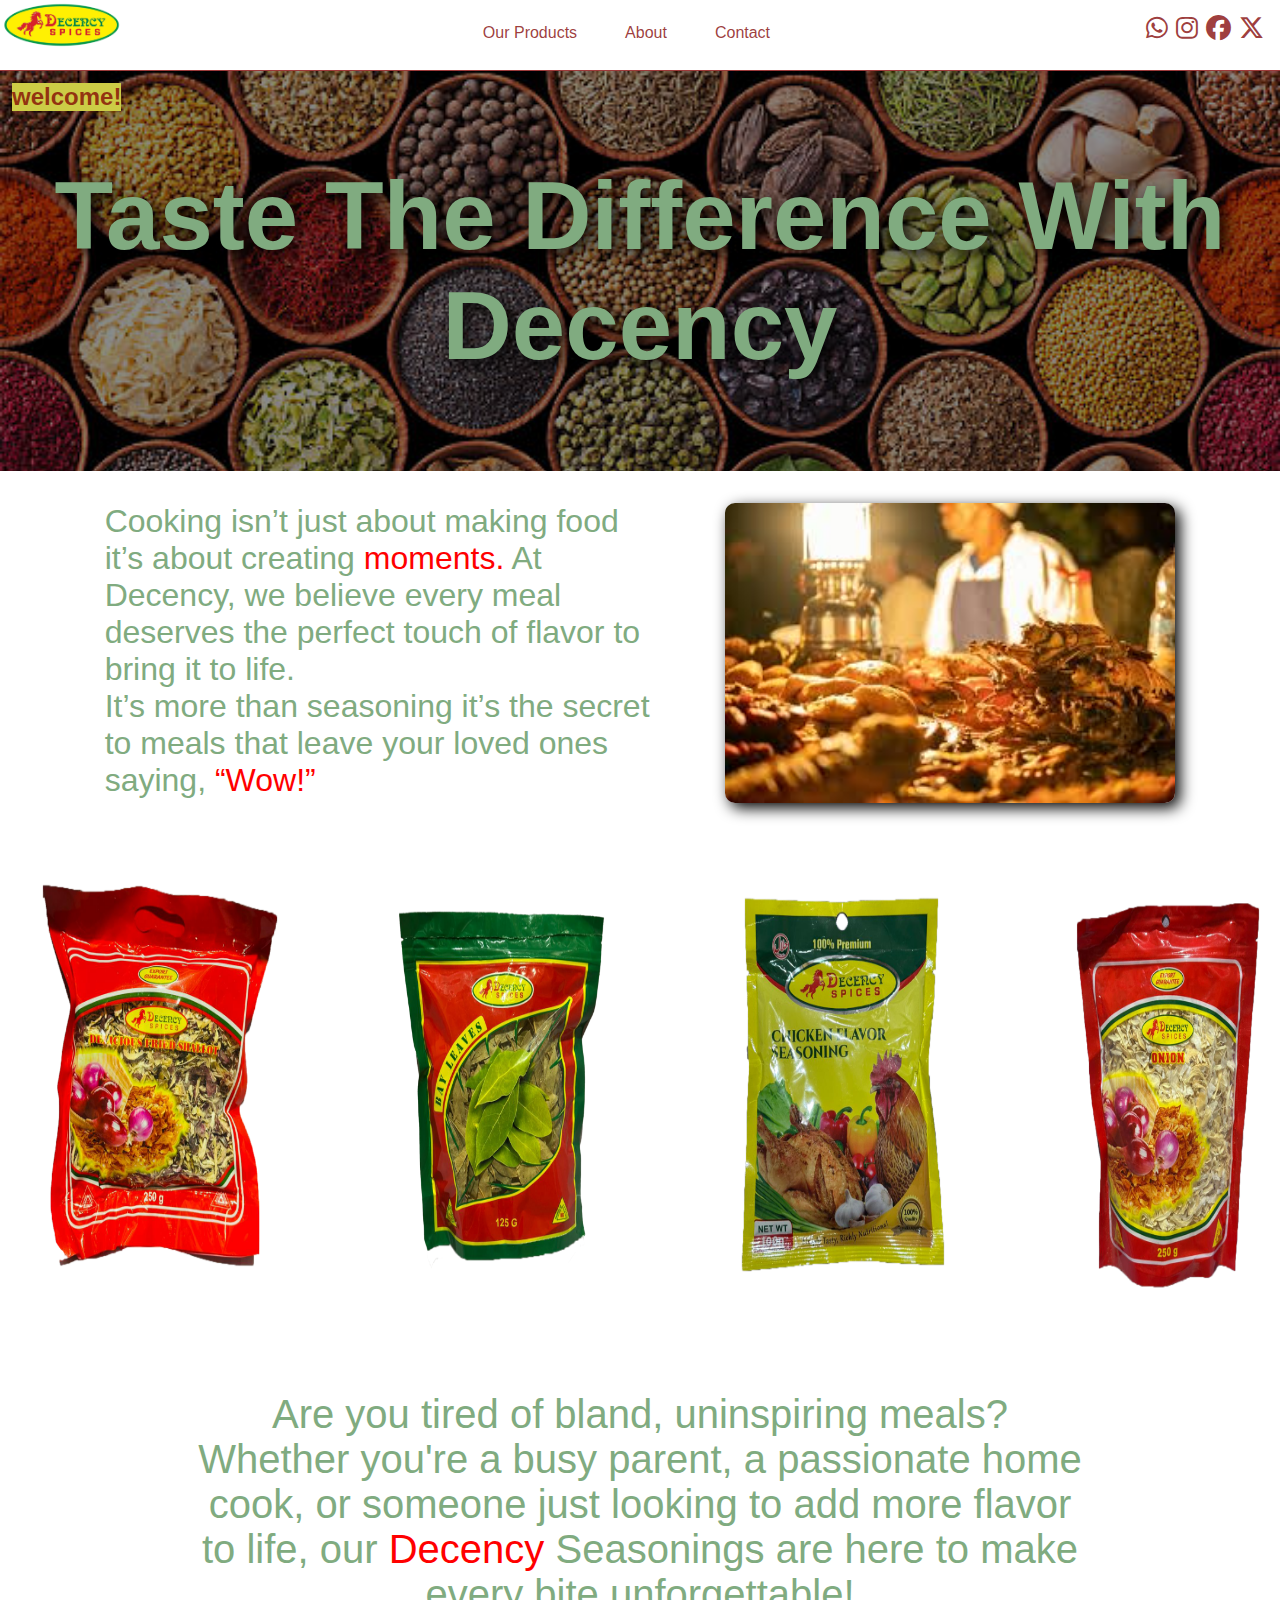
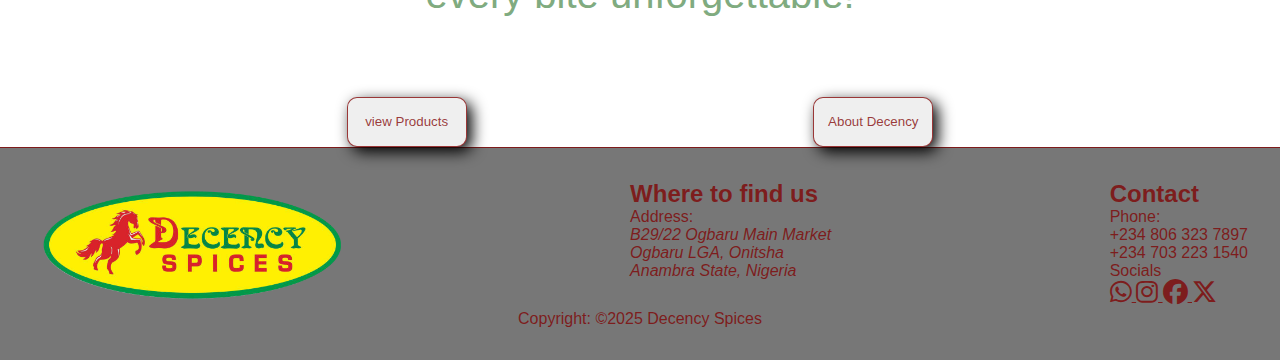
<file: index.html>
<!DOCTYPE html>
<html lang="en">
  <head>
    <meta charset="UTF-8" />
    <meta name="viewport" content="width=device-width, initial-scale=1.0" />
    <title>Decency</title>
    <link rel="icon" href="Logoup.jpeg" type="image/x-icon" />
    <link rel="stylesheet" href="style.css" type="text/css" />
    <link
    rel="stylesheet"
    href="https://cdnjs.cloudflare.com/ajax/libs/font-awesome/6.5.1/css/all.min.css"
  />
    <script src="script.js" defer></script>
  </head>
  <body>
    <header>
      <img src="Logo.jpeg" alt="Logo-image" height="50" />
      <ul class="sidebar">
        <li><a href="#" class="products">Our Products</a></li>
        <li><a href="#" class="aboutt">About</a></li>
        <li><a href="#" class="contact">Contact</a></li>
        <div class="social">
          <a
              href="https://wa.me/+2348063237897"
              target="_blank"
              class="text-green-500 text-2xl hover:text-green-700"
            >
              <i class="fa-brands fa-whatsapp" style="font-size: 25px"></i>
            </a>
            <a
              href="https://www.instagram.com/decencyspices"
              target="_blank"
              class="text-pink-500 text-2xl hover:text-pink-700"
            >
              <i class="fa-brands fa-instagram" style="font-size: 25px"></i>
            </a>
            <a
              href="https://www.facebook.com/decencyspice"
              target="_blank"
              class="text-blue-500 text-2xl hover:text-blue-700"
            >
              <i class="fa-brands fa-facebook" style="font-size: 25px"></i>
            </a>
            <a
              href="https://twitter.com/Decency_Spices"
              target="_blank"
              class="text-gray-900 text-2xl hover:text-gray-700"
            >
              <i class="fa-brands fa-x-twitter" style="font-size: 25px"></i>
            </a>
        </div>
      </ul>
      <a href="#" class="showsd"><svg xmlns="http://www.w3.org/2000/svg" height="26px" viewBox="0 -960 960 960" width="26px" fill="#5f6368"><path d="M120-240v-80h720v80H120Zm0-200v-80h720v80H120Zm0-200v-80h720v80H120Z"/></svg></a></li>
      <a href="#" class="closesd"><svg xmlns="http://www.w3.org/2000/svg" height="26px" viewBox="0 -960 960 960" width="26px" fill="#5f6368"><path d="m256-200-56-56 224-224-224-224 56-56 224 224 224-224 56 56-224 224 224 224-56 56-224-224-224 224Z"/></svg></a>
      <ul class="hdli">
        <li><a href="#" class="products">Our Products</a></li>
        <li><a href="#" class="aboutt">About</a></li>
        <li><a href="#" class="contact">Contact</a></li>
      </ul>
      <div class="socials">
        <a
              href="https://wa.me/+2348063237897"
              target="_blank"
              class="text-green-500 text-2xl hover:text-green-700"
            >
              <i class="fa-brands fa-whatsapp" style="font-size: 25px"></i>
            </a>
            <a
              href="https://www.instagram.com/decencyspices"
              target="_blank"
              class="text-pink-500 text-2xl hover:text-pink-700"
            >
              <i class="fa-brands fa-instagram" style="font-size: 25px"></i>
            </a>
            <a
              href="https://www.facebook.com/decencyspice"
              target="_blank"
              class="text-blue-500 text-2xl hover:text-blue-700"
            >
              <i class="fa-brands fa-facebook" style="font-size: 25px"></i>
            </a>
            <a
              href="https://twitter.com/Decency_Spices"
              target="_blank"
              class="text-gray-900 text-2xl hover:text-gray-700"
            >
              <i class="fa-brands fa-x-twitter" style="font-size: 25px"></i>
            </a>
      </div>
    </header>
    <main>
      <section class="ourprod">
        <div class="produp">
          <figure>
            <img src="Bayleaf.jpeg" alt="Bay-Leaves" />
            <figcaption>Bay Leaves</figcaption>
          </figure>
          <figure>
            <img src="Chick-sea.jpeg" alt="Chicken seasoning" />
            <figcaption>Chicken seasoning</figcaption>
          </figure>
          <figure>
            <img src="Shallot.jpeg" alt="Shallot" />
            <figcaption>Shallot</figcaption>
          </figure>
          <figure>
            <img src="Onion.jpeg" alt="Onion" />
            <figcaption>Onion</figcaption>
          </figure>
          <figure>
            <img src="Nutmeg.jpeg" alt="Nutmeg" />
            <figcaption>Nutmeg</figcaption>
          </figure>
          <figure>
            <img src="Smallsea.jpeg" alt="Seasoning" />
            <figcaption>Seasoning</figcaption>
          </figure>
        </div>
        <button class="close">CLOSE</button>
      </section>
      <div class="blck2">
        <section class="about">
          <p>
            A Taste of Passion, <span style="color: red">Decency</span> is the
            Only Spice You’ll Ever Need Imagine a world where every meal tells a
            story. A story of vibrant flavors, rich aromas, and unforgettable
            moments shared around the table. That’s the world we’ve created with
            <span style="color: red">Decency</span> a world where cooking
            becomes an art, and every bite is a masterpiece.
          </p>
          <p>
            Start your journey today. Contact us at our mobile numbers, Whatsapp
            or X account. We make deliveries all over Nigeria.
          </p>
          <p><button class="abtclose">CLOSE</button></p>
        </section>
      </div>
      <section class="cont">
        <h2>Address</h2>
        <p>
          <address>
            B29/22 Ogbaru Main Market <br />
            Ogbaru LGA, Onitsha <br />
            Anambra State, Nigeria
          </address>
        </p>
        <h2>Contact</h2>
        <p>Phone:</p>
        <p>+234 806 323 7897</p>
        <p>+234 703 223 1540</p>
        <p>Socials</p>
          <p>
            <a
              href="https://twitter.com/onyeka01"
              target="_blank"
              rel="noopener noreferrer"
            >
              <i class="fab fa-twitter" style="font-size: 30px"></i>
            </a>

            <a
              href="https://wa.me/2348063237897"
              target="_blank"
              rel="noopener noreferrer"
            >
              <i class="fab fa-whatsapp" style="font-size: 30px"></i>
            </a>
          </p>
          <button class="contclose">Close</button>
      </section>
      <div class="blck">
        <h2 class="drpdown">welcome!</h2>
        <section class="imgsec">
          <h1>Taste The Difference With Decency</h1>
        </section>
      </div>
      <section class="container1">
        <div class="text">
          <p>
            Cooking isn’t just about making food it’s about creating
            <span style="color: red">moments.</span> At Decency, we believe
            every meal deserves the perfect touch of flavor to bring it to life.
          </p>
          <p>
            It’s more than seasoning it’s the secret to meals that leave your
            loved ones saying, <span style="color: red">“Wow!”</span>
          </p>
        </div>
        <div class="foodimg">
          <img src="food.jpg" alt="Food" />
        </div>
      </section>
      <div class="container2">
        <div class="scroller">
          <img src="Shallot.jpeg" alt="Shallot-image" />
          <img src="Bayleaf.jpeg" alt="Bayleaf-image" />
          <img src="Chick-sea.jpeg" alt="Chicken seasoning-image" />
          <img src="Onion.jpeg" alt="Onion-image" />
          <img src="Nutmeg.jpeg" alt="Nutmeg-image" />
          <img src="Smallsea.jpeg" alt="Seasoning-image" />
          <img src="Baysmall.jpeg" alt="Small-Bayleaf-image">
          <img src="Added.jpeg" alt="Seasoning-image">
          <img src="Shallot.jpeg" alt="Shallot-image" />
          <img src="Bayleaf.jpeg" alt="Bayleaf-image" />
          <img src="Chick-sea.jpeg" alt="Chicken seasoning-image" />
          <img src="Onion.jpeg" alt="Onion-image" />
          <img src="Nutmeg.jpeg" alt="Nutmeg-image" />
          <img src="Smallsea.jpeg" alt="Seasoning-image" />
          <img src="Baysmall.jpeg" alt="Small-Bayleaf-image">
          <img src="Added.jpeg" alt="Seasoning-image">
        </div>
      </div>
      <p class="main">
        Are you tired of bland, uninspiring meals? Whether you're a busy parent,
        a passionate home cook, or someone just looking to add more flavor to
        life, our <span style="color: red">Decency</span> Seasonings are here to
        make every bite unforgettable!
      </p>
      <div class="button">
        <button class="products"><a href="#">view Products</a></button>
        <button class="aboutt"><a href="#">About Decency</a></button>
      </div>
      <button class="pop-up">View Prices</button>
      <section class="prices">
        <figure>
          <img src="Baysmall.jpeg" alt="Small-Bayleaf-image">
          <figcaption>N625</figcaption>
        </figure>
        <figure>
          <img src="Bayleaf.jpeg" alt="Bayleaf-image">
          <figcaption>N1,250</figcaption>
        </figure>
        <figure>
          <img src="Onion.jpeg" alt="Onion-image">
          <figcaption>N1,600</figcaption>
        </figure>
        <figure>
          <img src="Shallot.jpeg" alt="Shallot-image">
          <figcaption>N1,500</figcaption>
        </figure>
        <figure>
          <img src="Chick-sea.jpeg" alt="Chicken seasoning-image">
          <figcaption>N500</figcaption>
        </figure>
        <figure>
          <img src="Smallsea.jpeg" alt="Seasoning-image">
          <figcaption>N600</figcaption>
        </figure>
        <figure>
          <img src="Nutmeg.jpeg" alt="Nutmeg-image">
          <figcaption>N6,000</figcaption>
        </figure>
        <button class="priceclose">CLOSE</button>
      </section>
    </main>
    <footer>
      <div class="ftupper">
        <img src="Logo.jpeg" alt="Logo-image" height="130" height="auto" />
        <div class="adress">
          <h2>Where to find us</h2>
          <p>Address:</p>
          <address>
            B29/22 Ogbaru Main Market <br />
            Ogbaru LGA, Onitsha <br />
            Anambra State, Nigeria
          </address>
        </div>
        <div class="contact">
          <h2>Contact</h2>
          <p>Phone:</p>
          <p>+234 806 323 7897</p>
          <p>+234 703 223 1540</p>
          <p>Socials</p>
          <p>
            <a
              href="https://wa.me/+2348063237897"
              target="_blank"
              class="text-green-500 text-2xl hover:text-green-700"
            >
              <i class="fa-brands fa-whatsapp" style="font-size: 25px"></i>
            </a>
            <a
              href="https://www.instagram.com/decencyspices"
              target="_blank"
              class="text-pink-500 text-2xl hover:text-pink-700"
            >
              <i class="fa-brands fa-instagram" style="font-size: 25px"></i>
            </a>
            <a
              href="https://www.facebook.com/decencyspice"
              target="_blank"
              class="text-blue-500 text-2xl hover:text-blue-700"
            >
              <i class="fa-brands fa-facebook" style="font-size: 25px"></i>
            </a>
            <a
              href="https://twitter.com/Decency_Spices"
              target="_blank"
              class="text-gray-900 text-2xl hover:text-gray-700"
            >
              <i class="fa-brands fa-x-twitter" style="font-size: 25px"></i>
            </a>
          </p>
        </div>
      </div>
      <div class="ftlower">Copyright: &copy;2025 Decency Spices</div>
    </footer>
  </body>
</html>
</file>
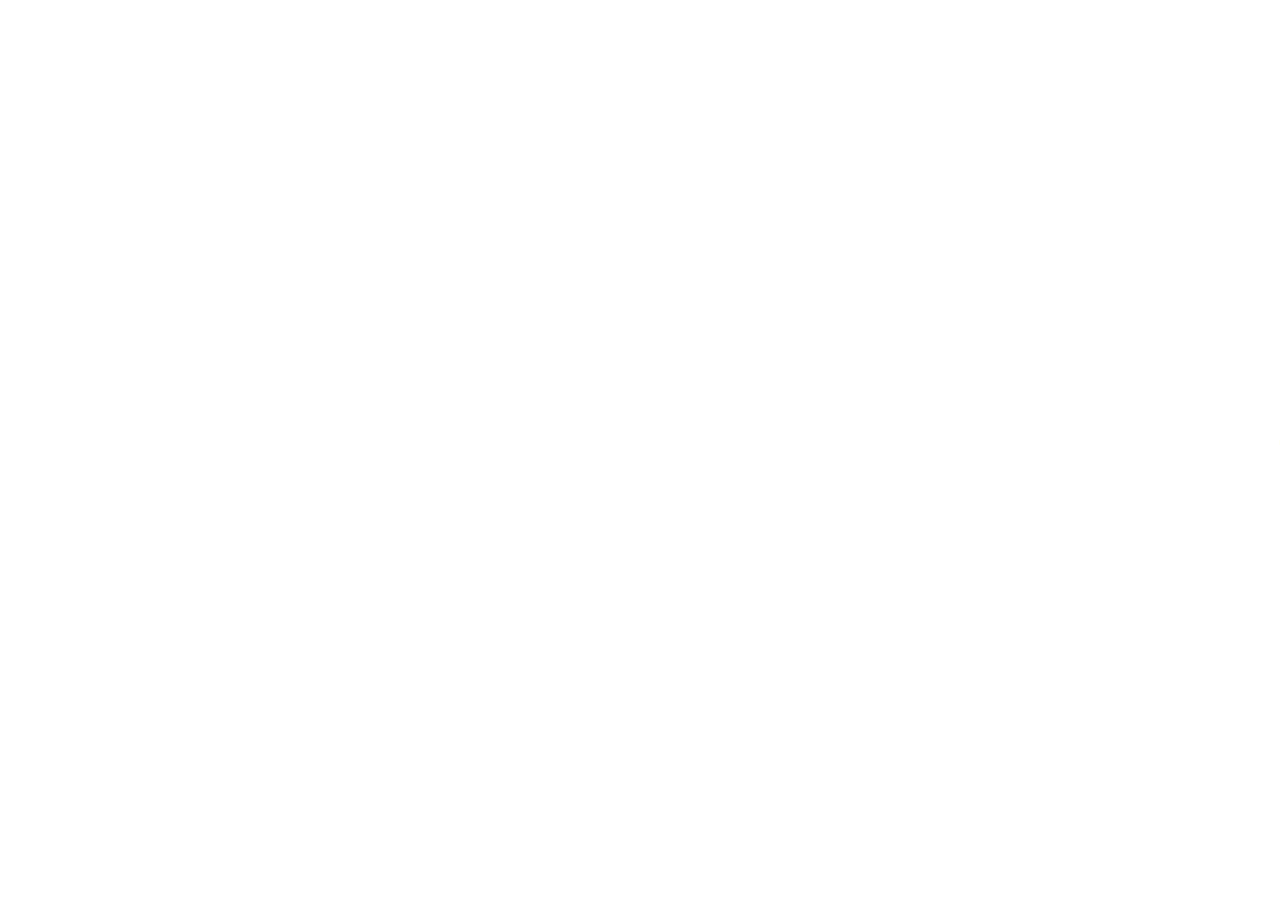
<file: test.html>
<!DOCTYPE html>
<html lang="en">
  <head>
    <meta charset="UTF-8" />
    <meta name="viewport" content="width=device-width, initial-scale=1.0" />
    <title>Scrolling with Seven Pauses</title>
    <style>
      body {
        margin: 0;
        overflow: hidden; /* Prevents scrollbars from appearing */
      }
      .scrolling-object {
        position: absolute;
        top: 50%; /* Center vertically */
        left: 100%; /* Start off the page to the right */
        transform: translateY(-50%);
        font-size: 2rem;
        white-space: nowrap;
        animation: scroll-seven-pauses 20s linear infinite;
      }

      @keyframes scroll-seven-pauses {
        0% {
          left: 100%; /* Start off-screen right */
        }
        10% {
          left: 85%; /* First pause point */
        }
        15% {
          left: 85%; /* Pause for a moment */
        }
        25% {
          left: 70%; /* Second pause point */
        }
        30% {
          left: 70%; /* Pause for a moment */
        }
        40% {
          left: 55%; /* Third pause point */
        }
        45% {
          left: 55%; /* Pause for a moment */
        }
        55% {
          left: 40%; /* Fourth pause point */
        }
        60% {
          left: 40%; /* Pause for a moment */
        }
        70% {
          left: 25%; /* Fifth pause point */
        }
        75% {
          left: 25%; /* Pause for a moment */
        }
        85% {
          left: 10%; /* Sixth pause point */
        }
        90% {
          left: 10%; /* Pause for a moment */
        }
        100% {
          left: -100%; /* Move off-screen left */
        }
      }
    </style>
  </head>
  <body>
    <div class="scrolling-object">This text scrolls with seven pauses!</div>
  </body>
</html>
</file>
<file: style.css>
/* General Reset */
* {
    padding: 0;
    box-sizing: border-box;
    margin: 0;
    font-family: Arial, sans-serif;
}

figcaption {
    text-align: center;
    color: var(--RED-COLOR);
}

/* Large Screens (Desktop and Laptops) */
@media (min-width: 1024px) {
    :root {
        --BLCK-COLOR: #333;
        --RED-COLOR: hsla(0, 100%, 25%, 0.772);
        --GRN-COLOR: rgb(128, 171, 128);
        --YELW-COLOR: rgb(204, 204, 70);
    }

    header {
        display: flex;
        justify-content: space-between;
        background-color: #fff;
        width: 100%;
        border-bottom: 0.5px solid var(--RED-COLOR);
        position: sticky;
        top: 0;
        z-index: 100;
    }

    header li {
        list-style-type: none;
        padding: 1.5rem;
    }

    header a {
        color: var(--RED-COLOR);
        text-decoration: none;
    }

    header a:hover {
        color: var(--YELW-COLOR);
    }

    .menu, .icon {
        display: none;
    }

    .hdli {
        display: flex;
        justify-content: space-evenly;
    }

    .socials{
        padding: 1rem;
        height: 70px;
        display: flex;
        gap: 0.5rem;
    }

    .sidebar {
        display: none;
    }

    .showsd {
        display: none;
    }

    .closesd {
        display: none;
    }

    .ourprod {
        display: flex;
        display: none;
        justify-content: center;
        flex-direction: column;
        background-color: #ffffff86;
        backdrop-filter: blur(10px);
        height: auto;
        position: absolute;
        z-index: 10;
        border: solid 2px var(--RED-COLOR);
    }

    .produp {
        display: flex;
        flex-direction:row;
        flex-wrap: wrap;
        gap: 1em;
    }

    .ourprod img {
        height: auto;
        width: 400px;
        animation: price ease-in-out;
        animation-timeline: view(80% 3%);
    }

    .close {
        align-self: center;
    }

    .blck2 {
        background-image: url("BG2.jpeg");
        background-size: cover;
        position: absolute;
        z-index: 10;
    }

    .about {
        display: none;
        background-color: hsla(0, 0%, 0%, 0.651);
        font-size: 300%;
        color: var(--YELW-COLOR);
        z-index: 10;
    }

    .cont {
        position:absolute;
        width: 100vw;
        background-color: rgba(128, 171, 128, 0.664);
        backdrop-filter: blur(15px);
        color: var(--RED-COLOR);
        text-align: center;
        border-bottom: 1px solid var(--RED-COLOR);
        font-size: 200%;
        z-index: 10;
        display: none;
    }

    .cont a {
        color: var(--RED-COLOR);
    }

    .cont a:hover {
        color: var(--YELW-COLOR);
    }

    .drpdown { 
        position: absolute;
        background-color: var(--YELW-COLOR);
        color: var(--RED-COLOR);
        width: auto;
        margin: 0.5em;
        animation: dropDown 0.5s ease-in-out 1s;
    }

    .blck {
        background-image: url("BG.jpg");
        background-size: cover;
    }

    .imgsec {
        display: flex;
        align-items: center;
        height: 400px;
        width: auto;
        background-color: hsla(0, 0%, 0%, 0.452);
    }

    section h1 {
        font-size: 600%;
        text-align: center;
        color: var(--GRN-COLOR);
        text-shadow: 5px 5px 15px #000;
    }

    .container1 {
        display: flex;
        justify-content: space-evenly;
        flex-direction: row;
        padding: 2rem;
    }

    .text {
        font-size: 2rem;
        width: 45%;
        height: auto;
        color: var(--GRN-COLOR);
    }

    .container1 img {
        border-radius: 10px;
        height: 300px;
        width: auto;
        box-shadow: 5px 5px 15px #000;
        animation:  fade-in linear;
        animation-timeline: view(80% 3%);
    }

    @keyframes fade-in {
        from { scale: 0.8; opacity: 0}
        to { scale: 1; opacity: 1}
    }

    .container2 {
        position: relative;
        display: flex;
        overflow: hidden;
        mask: linear-gradient(90deg, transperent, white 20%, white 80%, transperent);
        -webkit-mask: linear-gradient(90deg, transperent, white 20%, white 80%, transperent);
        width: 100%;
    }

    .scroller {
        display: flex;
        flex-wrap: nowrap;
        gap: 1em;
        width: max-content;
        animation: scroll 15s linear infinite;
    }

    .container2 img {
        width: 25%;
        height: auto;
    }

    @keyframes scroll  {
        to {
            transform: translate(calc(-50% - 0.5em));
        }
    }

    .main {
        color: var(--GRN-COLOR);
        font-size: 2.5rem;
        text-align: center;
        padding: 5rem 12rem;
    }

    .button {
        display: flex;
        justify-content: space-evenly;
    }

    button {
        border-radius: 10px;
        width: 120px;
        height: 50px;
        color: var(--RED-COLOR);
        border: 1px solid var(--RED-COLOR);
        box-shadow: 5px 5px 15px #000;
    }

    button a  {
        text-decoration: none;
        color: var(--RED-COLOR)
    }

    button:hover {
        color: var(--GRN-COLOR);
        background-color: var(--RED-COLOR);
        transform: scale(1.1);
    }

    button a:hover {
        color: var(--GRN-COLOR);
    }

    .pop-up {
        display: none;
        position: sticky;
        bottom: 20vh;
        left: 88%;
    }

    .prices {
        position: absolute;
        top: 70%;
        background-color: #ffffff86;
        backdrop-filter: blur(10px);
        border: 2px solid var(--RED-COLOR);
        display: flex;
        display: none;
        justify-content: center;
        flex-direction: row;
        flex-wrap: wrap;
    }

    .prices img {
        align-self: center;
        height: auto;
        width: 400px;
        animation: price linear;
        animation-timeline: view(80% 3%);
    }

    .prices button {
        position: absolute;
        bottom: 5%;
        right: 5%;
    }

    @keyframes price {
        from {scale: 0.6; opacity: 0;}
        to {scale: 1; opacity: 1;}
    }

    footer {
        display: flex;
        flex-direction: column;
        padding: 2rem;
        border-top: 0.5px solid var(--RED-COLOR);
        color: var(--RED-COLOR);
        background-color: #777;
    }

    footer a {
        color: var(--RED-COLOR);
    }

    footer a:hover {
        color: var(--YELW-COLOR);
    }

    .ftupper {
        display: flex;
        justify-content: space-between;
    }

    .ftlower {
        text-align: center;
    }

    @keyframes dropDown {
        0% {
            transform: translateX(0) rotateX(0deg);
        }

        25% {
            transform: translateX(50px) rotateX(90deg) scale(0.6);
        }

        50% {
            transform: translateX(100px) rotateX(180deg) scale(0.4);
        }

        75% {
            transform: translateX(150px) rotateX(360deg) scale(0.2);
        }

        100% {
            transform: translateY(-200px) scaleY(1);
        }
    }
}

/* Medium Screens (Tablets) */
@media (min-width: 501px) and (max-width: 1023px) {
    :root {
        --BLCK-COLOR: #333;
        --RED-COLOR: hsla(0, 100%, 25%, 0.772);
        --GRN-COLOR: rgb(128, 171, 128);
        --YELW-COLOR: rgb(204, 204, 70);
    }

    header {
        display: flex;
        justify-content: space-between;
        background-color: #fff;
        width: 100%;
        border-bottom: 0.5px solid var(--RED-COLOR);
        position: sticky;
        top: 0;
        z-index: 100;
    }

    header li {
        list-style-type: none;
        padding: 1.5rem;
    }

    header a {
        color: var(--RED-COLOR);
        text-decoration: none;
    }

    header a:hover {
        color: var(--YELW-COLOR);
    }

    .menu, .icon {
        display: none;
    }

    .hdli {
        display: flex;
        justify-content: space-evenly;
    }

    .socials{
        padding: 1rem;
        height: 70px;
        display: flex;
        gap: 0.5rem;
    }

    .sidebar {
        display: none;
    }

    .showsd {
        display: none;
    }

    .closesd {
        display: none;
    }

    .ourprod {
        display: flex;
        display: none;
        justify-content: center;
        flex-direction: column;
        background-color: #ffffff86;
        backdrop-filter: blur(10px);
        height: auto;
        position: absolute;
        z-index: 10;
        border: solid 2px var(--RED-COLOR);
    }

    .produp {
        display: flex;
        flex-direction:row;
        flex-wrap: wrap;
        gap: 1em;
    }

    .ourprod img {
        height: auto;
        width: 300px;
        animation: price linear;
        animation-timeline: view(80% 3%);
    }

    .close {
        align-self: center;
    }

    .blck2 {
        background-image: url("BG2.jpeg");
        background-size: cover;
        position: absolute;
        z-index: 10;
    }

    .about {
        display: none;
        background-color: hsla(0, 0%, 0%, 0.651);
        font-size: 200%;
        color: var(--YELW-COLOR);
    }

    .cont {
        display: none;
        position:absolute;
        width: 100vw;
        background-color: rgba(128, 171, 128, 0.664);
        backdrop-filter: blur(15px);
        color: var(--RED-COLOR);
        text-align: center;
        border-bottom: 1px solid var(--RED-COLOR);
        font-size: 200%;
        z-index: 10;
    }

    .cont a {
        color: var(--RED-COLOR);
    }

    .cont a:hover {
        color: var(--YELW-COLOR);
    }

    .drpdown {
        position: absolute;
        background-color: var(--YELW-COLOR);
        color: var(--RED-COLOR);
        width: auto;
        margin: 0.5em;
        animation: dropDown 0.5s ease-in-out 1s;
    }

    .blck {
        background-image: url("BG.jpg");
        background-size: cover;
    }

    .imgsec {
        display: flex;
        align-items: center;
        height: 400px;
        width: auto;
        background-color: hsla(0, 0%, 0%, 0.452);
    }

    section h1 {
        font-size: 600%;
        text-align: center;
        color: var(--GRN-COLOR);
        text-shadow: 5px 5px 15px #000;
    }

    .container1 {
        display: flex;
        justify-content: space-evenly;
        align-items: center;
        flex-direction: column;
        padding: 2rem;
    }

    .text {
        font-size: 2rem;
        height: auto;
        color: var(--GRN-COLOR);   
    }

    .container1 img {
        border-radius: 10px;
        height: 300px;
        width: auto;
        box-shadow: 5px 5px 15px #000;
        animation:  fade-in linear;
        animation-timeline: view(80% 3%);
    }

    @keyframes fade-in {
        from { scale: 0.8; opacity: 0}
        to { scale: 1; opacity: 1}
    }

    .container2 {
        position: relative;
        display: flex;
        overflow: hidden;
        mask: linear-gradient(90deg, transperent, white 20%, white 80%, transperent);
        -webkit-mask: linear-gradient(90deg, transperent, white 20%, white 80%, transperent);
        width: 100%;
    }

    .scroller {
        display: flex;
        flex-wrap: nowrap;
        gap: 1em;
        width: max-content;
        animation: scroll 15s linear infinite;
    }

    .container2 img {
        width: 25%;
        height: auto;
    }

    @keyframes scroll  {
        to {
            transform: translate(calc(-50% - 0.5em));
        }
    }

    .main {
        color: var(--GRN-COLOR);
        font-size: 2.5rem;
        text-align: center;
        padding: 5rem;
    }

    .button {
        display: flex;
        justify-content: space-evenly;
    }

    button {
        border-radius: 10px;
        width: 120px;
        height: 50px;
        color: var(--RED-COLOR);
        border: 1px solid var(--RED-COLOR);
        box-shadow: 5px 5px 15px #000;
    }

    button a  {
        text-decoration: none;
        color: var(--RED-COLOR)
    }

    button:hover {
        color: var(--GRN-COLOR);
        background-color: var(--RED-COLOR);
        transform: scale(1.1);
    }

    button a:hover {
        color: var(--GRN-COLOR);
    }

    .pop-up {
        display: none;
        position: sticky;
        bottom: 20vh;
        left: 88%;
    }

    .prices {
        position: absolute;
        top: 130%;
        background-color: #ffffff86;
        backdrop-filter: blur(10px);
        border: 2px solid var(--RED-COLOR);
        display: flex;
        display: none;
        justify-content: center;
        flex-direction: row;
        flex-wrap: wrap;
    }

    .prices img {
        align-self: center;
        height: auto;
        width: 280px;
        animation: price linear;
        animation-timeline: view(80% 3%);
    }

    .prices button {
        position: absolute;
        bottom: 5%;
        right: 5%;
    }

    @keyframes price {
        from {scale: 0.6; opacity: 0;}
        to {scale: 1; opacity: 1;}
    }

    footer {
        font-size:0.8rem;
        display: flex;
        flex-direction: column;
        padding: 2rem;
        border-top: 0.5px solid var(--RED-COLOR);
        color: var(--RED-COLOR);
        background-color: #777;
    }

    footer h2 {
        font-size: 1rem;
    }

    footer img {
        width:30%;
        height: auto;
    }

    footer a {
        color: var(--RED-COLOR);
    }

    footer a:hover {
        color: var(--YELW-COLOR);
    }

    .ftupper {
        display: flex;
        justify-content: space-between;
    }

    .ftlower {
        text-align: center;
    }

    @keyframes dropDown {
        0% {
            transform: translateX(0) rotateX(0deg);
        }

        25% {
            transform: translateX(50px) rotateX(90deg) scale(0.6);
        }

        50% {
            transform: translateX(100px) rotateX(180deg) scale(0.4);
        }

        75% {
            transform: translateX(150px) rotateX(360deg) scale(0.2);
        }

        100% {
            transform: translateY(-200px) scaleY(1);
        }
    }
}

/* Small Screens (Mobile) */ 
@media (max-width: 500px) {
    :root {
        --BLCK-COLOR: #333;
        --RED-COLOR: hsla(0, 100%, 25%, 0.772);
        --GRN-COLOR: rgb(128, 171, 128);
        --YELW-COLOR: rgb(204, 204, 70);
    }

    header {
        display: flex;
        justify-content: space-between;
        border-bottom: 1px solid var(--RED-COLOR);
        background-color: #fff;
        position: sticky;
        top: 0;
        z-index: 10;
    }

    header a {
        font-size: 20px;
        display: block;
        color: var(--RED-COLOR);
        text-decoration: none;
    }

    .hdli{
        display: none;
    }

    .sidebar {
       position: fixed;
       right: 0;
        background-color: rgba(128, 171, 128, 0.664);
        backdrop-filter: blur(10px);
        z-index: 20;
        top: 50px;
        height: 100vh;
        width: 300px;
        list-style-type: none;
        display: flex;
        display: none;
        flex-direction: column;
    }

    .sidebar li {
        width: 100%;
        height: 3.5em;
        padding-left: 2em;
    }

    .social {
        display: flex;
        padding-left: 2em;
        justify-content: space-evenly;
    }

    .closesd {
        display: none;
    }

    .socials {
        position: absolute;
        top:196px;
        width: 100%;
        height: 100%;
        background-color: var(--GRN-COLOR);
        display:flex;
        display: none;
        justify-content: space-evenly;
        border-top: solid 1px var(--RED-COLOR);
    }

    .ourprod {
        display: flex;
        display: none;
        flex-direction: column;
        background-color: #ffffff86;
        backdrop-filter: blur(10px);
        height: auto;
        position: absolute;
        z-index: 10;
        border-bottom: solid 1px var(--RED-COLOR);
    }

    .produp {
        display: flex;
        flex-direction:row;
        flex-wrap: wrap;
        gap: 1em;
    }

   

    .ourprod img {
        height: 230px;
        width: 150px;
    }

    .close {
        align-self: center;
    }

    .blck2 {
        background-image: url("BG2.jpeg");
        background-size: cover;
        position: absolute;
        z-index: 10;
    }

    .about {
        display: none;
        background-color: hsla(0, 0%, 0%, 0.651);
        font-size: 150%;
        color: var(--YELW-COLOR);
    }

    .cont {
        position: absolute;
        width: 100vw;
        background-color: rgba(128, 171, 128, 0.664);
        backdrop-filter: blur(15px);
        color: var(--RED-COLOR);
        text-align: center;
        border-bottom: 1px solid var(--RED-COLOR);
        z-index: 10;
        display: none;
    }

    .cont a {
        color: var(--RED-COLOR);
    }

    .cont a:hover {
        color: var(--YELW-COLOR);
    }
      
    .blck {
        background-image: url("BG.jpg");
        background-size: cover;
    }

    .imgsec {
        display: flex;
        align-items: center;
        height: 400px;
        width: auto;
        background-color: hsla(0, 0%, 0%, 0.452);
    }

    section h1 {
        font-size: 400%;
        text-align: center;
        color: var(--GRN-COLOR);
        text-shadow: 5px 5px 15px #000;
    }

    .drpdown {
        position: absolute;
        background-color: var(--YELW-COLOR);
        color: var(--RED-COLOR);
        width: auto;
        margin: 0.5em;
        animation: dropDown 0.5s ease-in-out 1s;
    }
    .container1 {
        display: flex;
        justify-content: space-evenly;
        padding: 0.7rem;
    }

    .text {
        font-size: 1rem;
        padding: 0.5em;
        color: var(--GRN-COLOR);
    }

    .container1 img {
        display: none;
    }

    @keyframes fade-in {
        from { scale: 0.8; opacity: 0}
        to { scale: 1; opacity: 1}
    }

    .container2 {
        position: relative;
        display: flex;
        overflow: hidden;
        mask: linear-gradient(90deg, transperent, white 20%, white 80%, transperent);
        -webkit-mask: linear-gradient(90deg, transperent, white 20%, white 80%, transperent);
        width: 100%;
    }

    .scroller {
        display: flex;
        flex-wrap: nowrap;
        gap: 1em;
        width: max-content;
        animation: scroll 15s linear infinite;
    }

    .container2 img {
        width: 30%;
        height: auto;
        border-radius: 10px;
    }

    @keyframes scroll  {
        to {
            transform: translate(calc(-50% - 0.5em));
        }
    }

    .main {
        padding: 1em;
        color: var(--GRN-COLOR);
        font-size: 1rem;
        text-align: center;
    }

    .button {
        display: flex;
        justify-content: space-evenly;
    } 

    .button button {
        border-radius: 10px;
        width: 90px;
        height: 40px;
        color: var(--RED-COLOR);
        border: 1px solid var(--RED-COLOR);
        box-shadow: 5px 5px 15px #000;
    } 

    .button button a {
        text-decoration: none;
        color: var(--RED-COLOR);
    }

    button a:hover {
        color:var(--GRN-COLOR);
    }

    /* button:hover {
        color: var(--GRN-COLOR);
        background-color: var(--RED-COLOR);
        transform: scale(1.1);
    } */

    .pop-up {
        display: none;
        position: sticky;
        bottom: 20vh;
        left: 88%;
        border-radius: 10px;
        width: 90px;
        height: 40px;
        color: var(--RED-COLOR);
        border: 1px solid var(--RED-COLOR);
        box-shadow: 5px 5px 15px #000;
    } 

    .prices {
        position: absolute;
        top: 70%;
        background-color: #fff;background-color: #ffffff86;
        backdrop-filter: blur(10px);
        border: 2px solid var(--RED-COLOR);
        display: flex;
        display: none;
        justify-content: center;
        flex-direction: row;
        flex-wrap: wrap;
    }

    .prices img {
        align-self: center;
        height: auto;
        width: 150px;
        animation: price linear;
        animation-timeline: view(80% 3%);
    }

    .prices button {
        position: absolute;
        bottom: 5%;
        right: 5%;
        height: 30px;
        width: auto;
    }

    @keyframes price {
        from {scale: 0.6; opacity: 0;};
        to {scale: 1; opacity: 1;};
    }

    footer {
        font-size: 0.5rem;
        display: flex;
        flex-direction: column;
        padding: 1rem;
        border-top: 0.5px solid var(--RED-COLOR);
        color: var(--RED-COLOR);
        background-color: #555;
    }

    footer h2 {
        font-size: 0.8rem;
    }

    footer a {
        color: var(--RED-COLOR);
    }

    footer a:hover {
        color: var(--YELW-COLOR);
    }

    .ftupper {
        font-size: 0.5rem;
        display: flex;
        justify-content: space-evenly;
    }

    .ftlower {
        text-align: center;
        height: 100%;
        width: 100%;
    }

    footer img {
        width: 60px;
        height:30px;
    }

    @keyframes dropDown {
        0% {
            transform: translateX(0) rotateX(0deg);
        }

        25% {
            transform: translateX(50px) rotateX(90deg) scale(0.6);
        }

        50% {
            transform: translateX(100px) rotateX(180deg) scale(0.4);
        }

        75% {
            transform: translateX(150px) rotateX(360deg) scale(0.2);
        }

        100% {
            transform: translateY(-200px) scaleY(1);
        }
    } 
}
</file>
